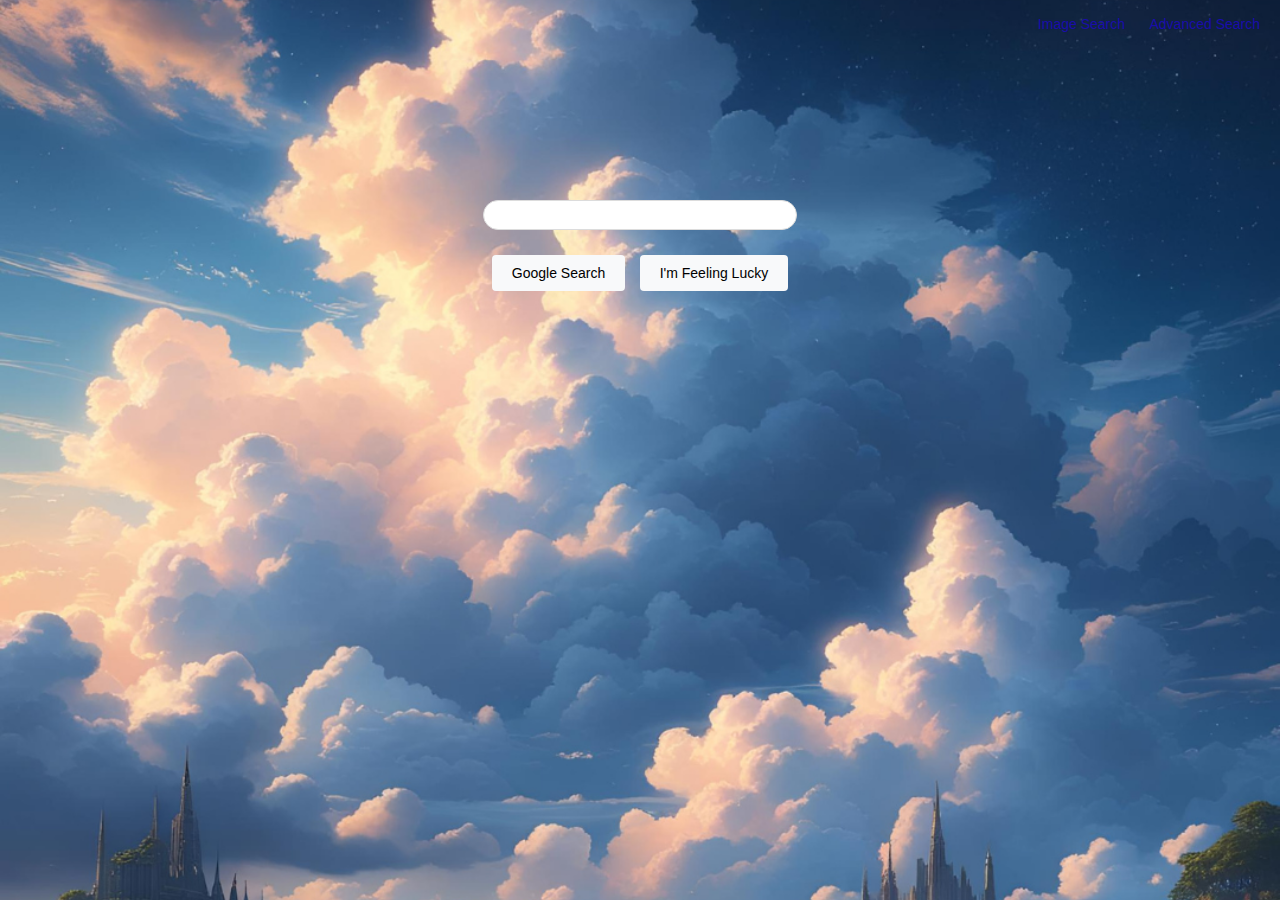
<file: index.html>
<!DOCTYPE html>
<html lang="en">
  <head>
    <title>Search</title>
    <link rel="stylesheet" href="./css/style.css">
  </head>
  <body>
    <div class="top-right">
      <a href="image.html">Image Search</a>
      <a href="advanced.html">Advanced Search</a>
    </div>

    <div class="center-container">
      <form action="https://www.google.com/search">
        <input type="text" name="q" class="search-box">
        <div class="buttons">
          <input type="submit" value="Google Search">
          <input type="submit" name="btnI" value="I'm Feeling Lucky">
        </div>
      </form>
    </div>
  </body>
</html>
</file>
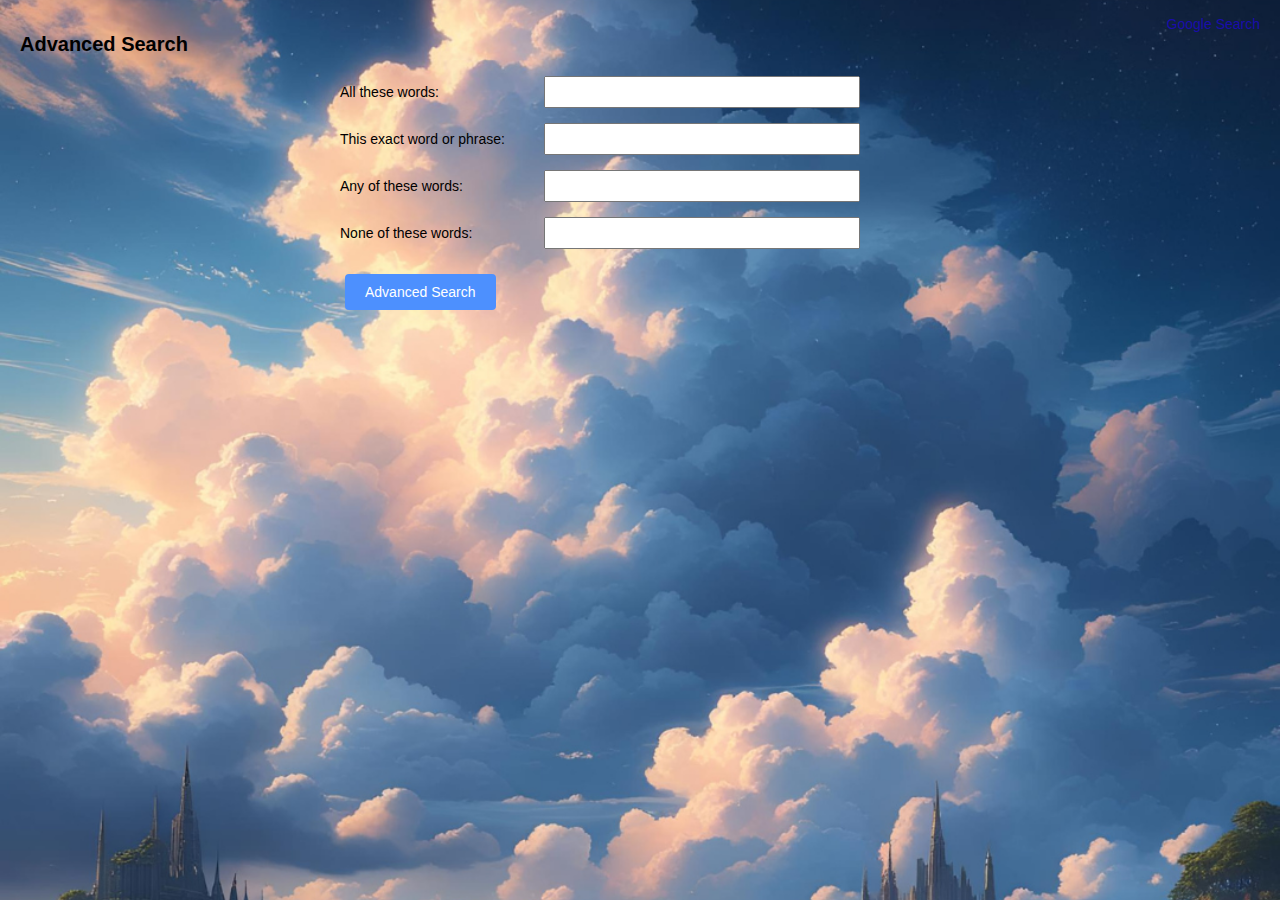
<file: advanced.html>
<!DOCTYPE html>
<html lang="en">
  <head>
    <meta charset="UTF-8">
    <title>Advanced Search</title>
    <link rel="stylesheet" href="./css/style.css">
  </head>
  <body>
    <div class="top-right">
      <a href="index.html">Google Search</a>
    </div>

    <h1>Advanced Search</h1>

    <form action="https://www.google.com/search" method="GET" class="advanced-form">
      <div class="form-row">
        <label>All these words:</label>
        <input type="text" name="as_q">
      </div>

      <div class="form-row">
        <label>This exact word or phrase:</label>
        <input type="text" name="as_epq">
      </div>

      <div class="form-row">
        <label>Any of these words:</label>
        <input type="text" name="as_oq">
      </div>

      <div class="form-row">
        <label>None of these words:</label>
        <input type="text" name="as_eq">
      </div>

      <div class="submit-btn">
        <input type="submit" value="Advanced Search">
      </div>
    </form>
  </body>
</html>
</file>
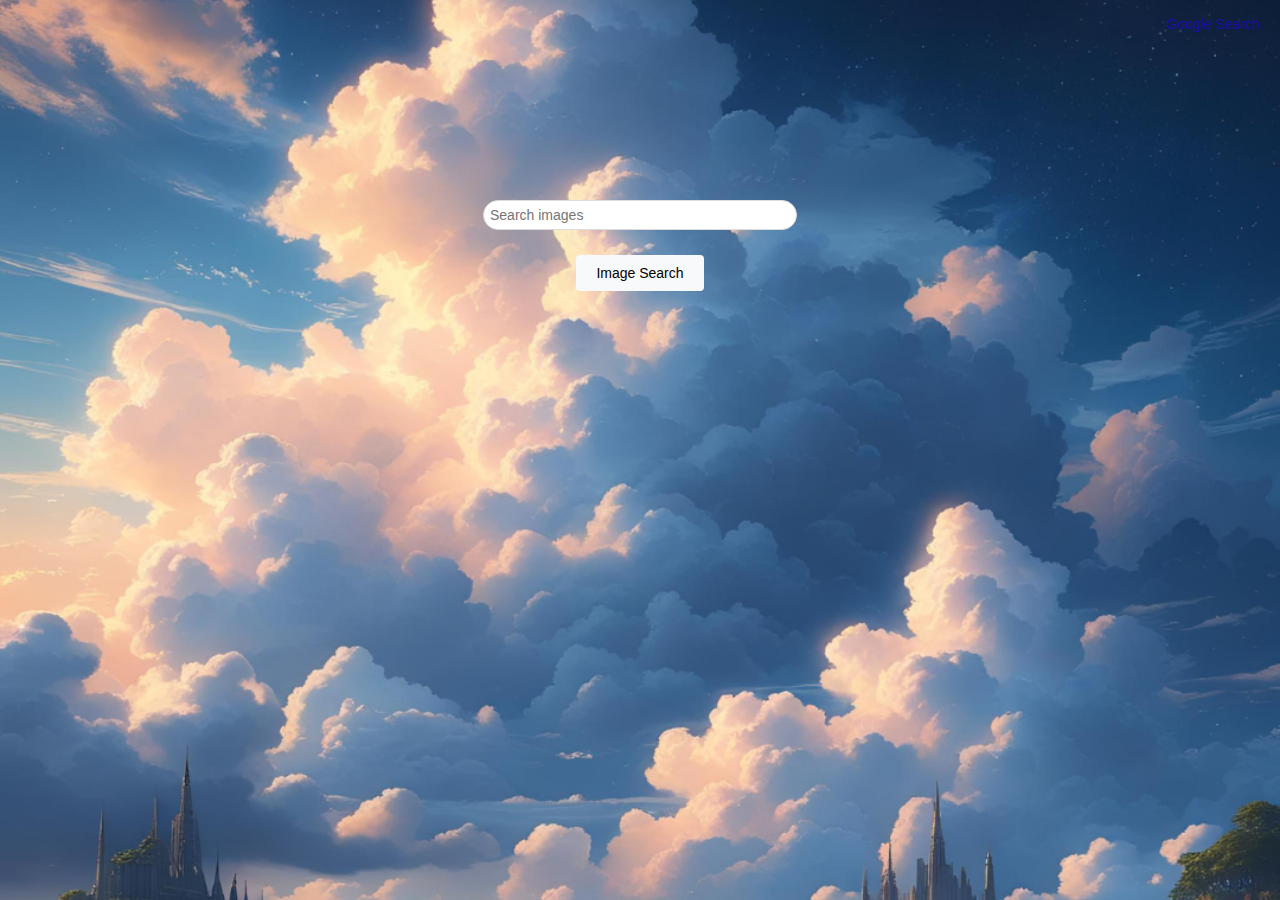
<file: image.html>
<!DOCTYPE html>
<html lang="en">
  <head>
    <title>Image Search</title>
    <link rel="stylesheet" href="./css/style.css">
  </head>
  <body>
    <div class="top-right">
      <a href="index.html">Google Search</a>
    </div>

    <div class="center-container">
      <form action="https://www.google.com/search">
        <input type="hidden" name="tbm" value="isch">
        <input type="text" name="q" class="search-box" placeholder="Search images">
        <div class="buttons">
          <input type="submit" value="Image Search">
        </div>
      </form>
    </div>
  </body>
</html>
</file>
<file: css/style.css>
body {
  font-family: Arial, sans-serif;
  margin: 0;
  padding: 20px;
  text-align: center;
  background-image:url(../images/Untitled\ design\ \(3\).png);
  background-size: cover;
  background-position: center;
  background-attachment: fixed;       
  background-repeat: no-repeat;
  
}

.top-right {
  position: absolute;
  top: 15px;
  right: 20px;
}

.top-right a {
  margin-left: 20px;
  text-decoration: none;
  color: #1a0dab;
  font-size: 14px;
}

.center-container {
  margin-top: 20vh;
}

.search-box {
  width: 60%;
  padding: 12px;
  border-radius: 24px;
  border: 1px solid #dcdcdc;
  font-size: 16px;
}

.buttons {
  margin-top: 20px;
}

input[type="submit"] {
  padding: 10px 20px;
  margin: 5px;
  font-size: 14px;
  border: none;
  border-radius: 4px;
  background-color: #f8f9fa;
  cursor: pointer;
}

input[type="submit"]:hover {
  background-color: #e8e8e8;
}


h1 {
  font-size: 20px;
  text-align: left;
  margin-bottom: 20px;
}

.advanced-form {
  text-align: left;
  max-width: 600px;
  margin: auto;
}

.form-row {
  margin-bottom: 15px;
}

label {
  display: inline-block;
  width: 200px;
  font-size: 14px;
}

input[type="text"] {
  width: 300px;
  padding: 6px;
  font-size: 14px;
}

.submit-btn {
  margin-top: 20px;
  text-align: left;
}

.submit-btn input[type="submit"] {
  background-color: #4d90fe;
  color: white;
}

.submit-btn input[type="submit"]:hover {
  background-color: #357ae8;
}
</file>
